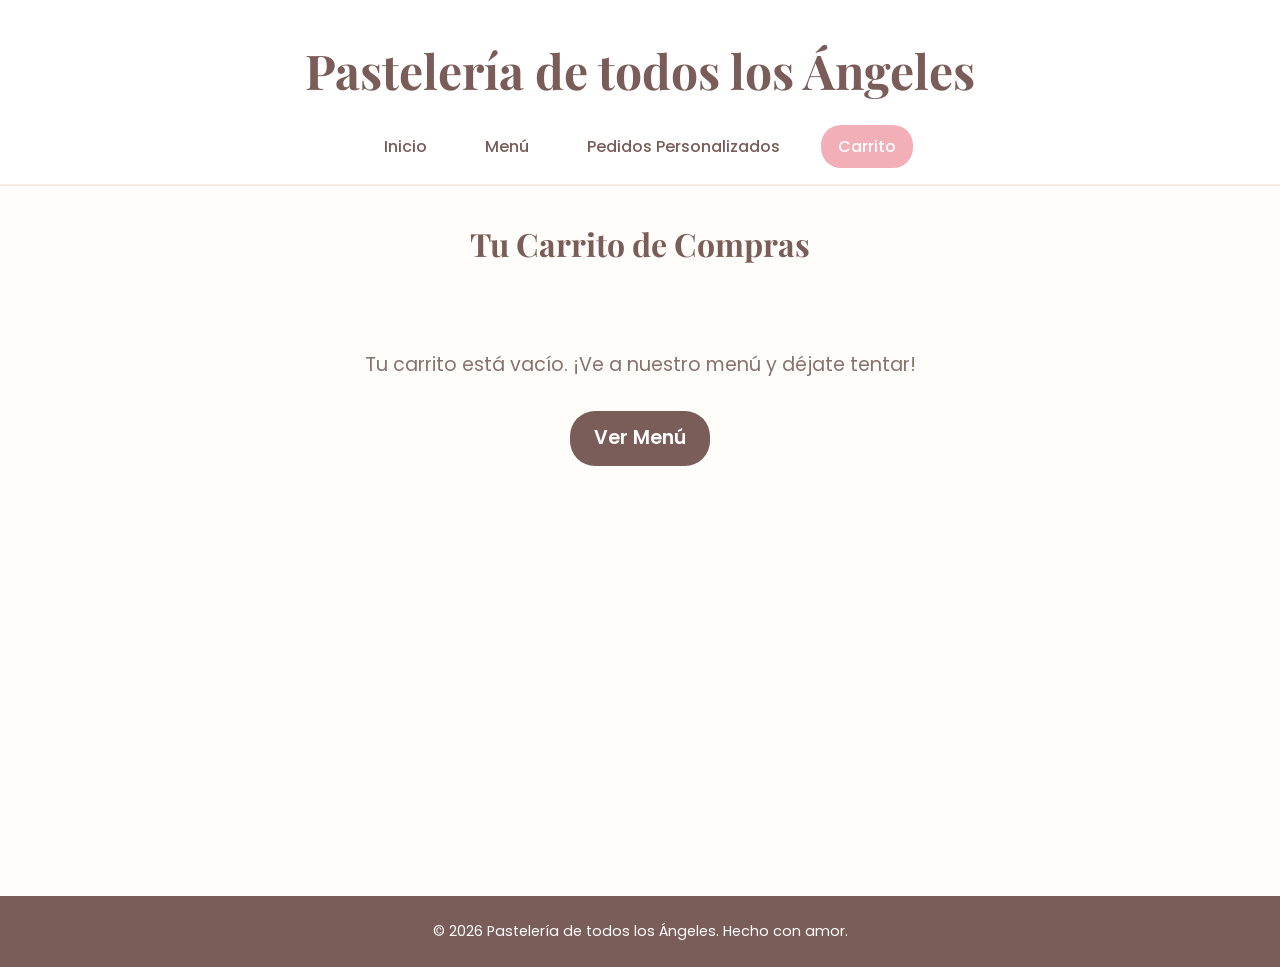
<file: carrito.html>
<!DOCTYPE html>
<html lang="es">
<head>
    <meta charset="UTF-8">
    <meta name="viewport" content="width=device-width, initial-scale=1.0">
    <title>Tu Carrito - Pastelería de todos los Ángeles</title>
    <link href="https://fonts.googleapis.com/css2?family=Playfair+Display:wght@700&family=Poppins:wght@400;500;600&display=swap" rel="stylesheet">
    <link rel="stylesheet" href="styles.css">
    <style>
        .carrito-vacio-msg {
            text-align: center;
            padding: 3rem;
            font-size: 1.2rem;
            color: #88726e;
        }
        .acciones-carrito {
            display: flex;
            justify-content: space-between;
            align-items: center;
            flex-wrap: wrap;
            gap: 1rem;
        }
    </style>
</head>
<body>

    <header>
        <h1>Pastelería de todos los Ángeles</h1>
        <nav>
            <a href="index.html">Inicio</a>
            <a href="menu.html">Menú</a>
            <a href="personalizado.html">Pedidos Personalizados</a>
            <a href="carrito.html" class="active">Carrito</a>
        </nav>
    </header>

    <main>
        <h2>Tu Carrito de Compras</h2>
        
        <div id="contenedor-carrito">
            </div>
    </main>

    <footer>
        <p>&copy; 2026 Pastelería de todos los Ángeles. Hecho con amor.</p>
    </footer>

    <script src="script.js"></script>
    <script>
        // Ejecutar renderizado exclusivo de esta interfaz al cargar la página
        document.addEventListener('DOMContentLoaded', renderizarInterfazCarrito);
    </script>
</body>
</html>
</file>
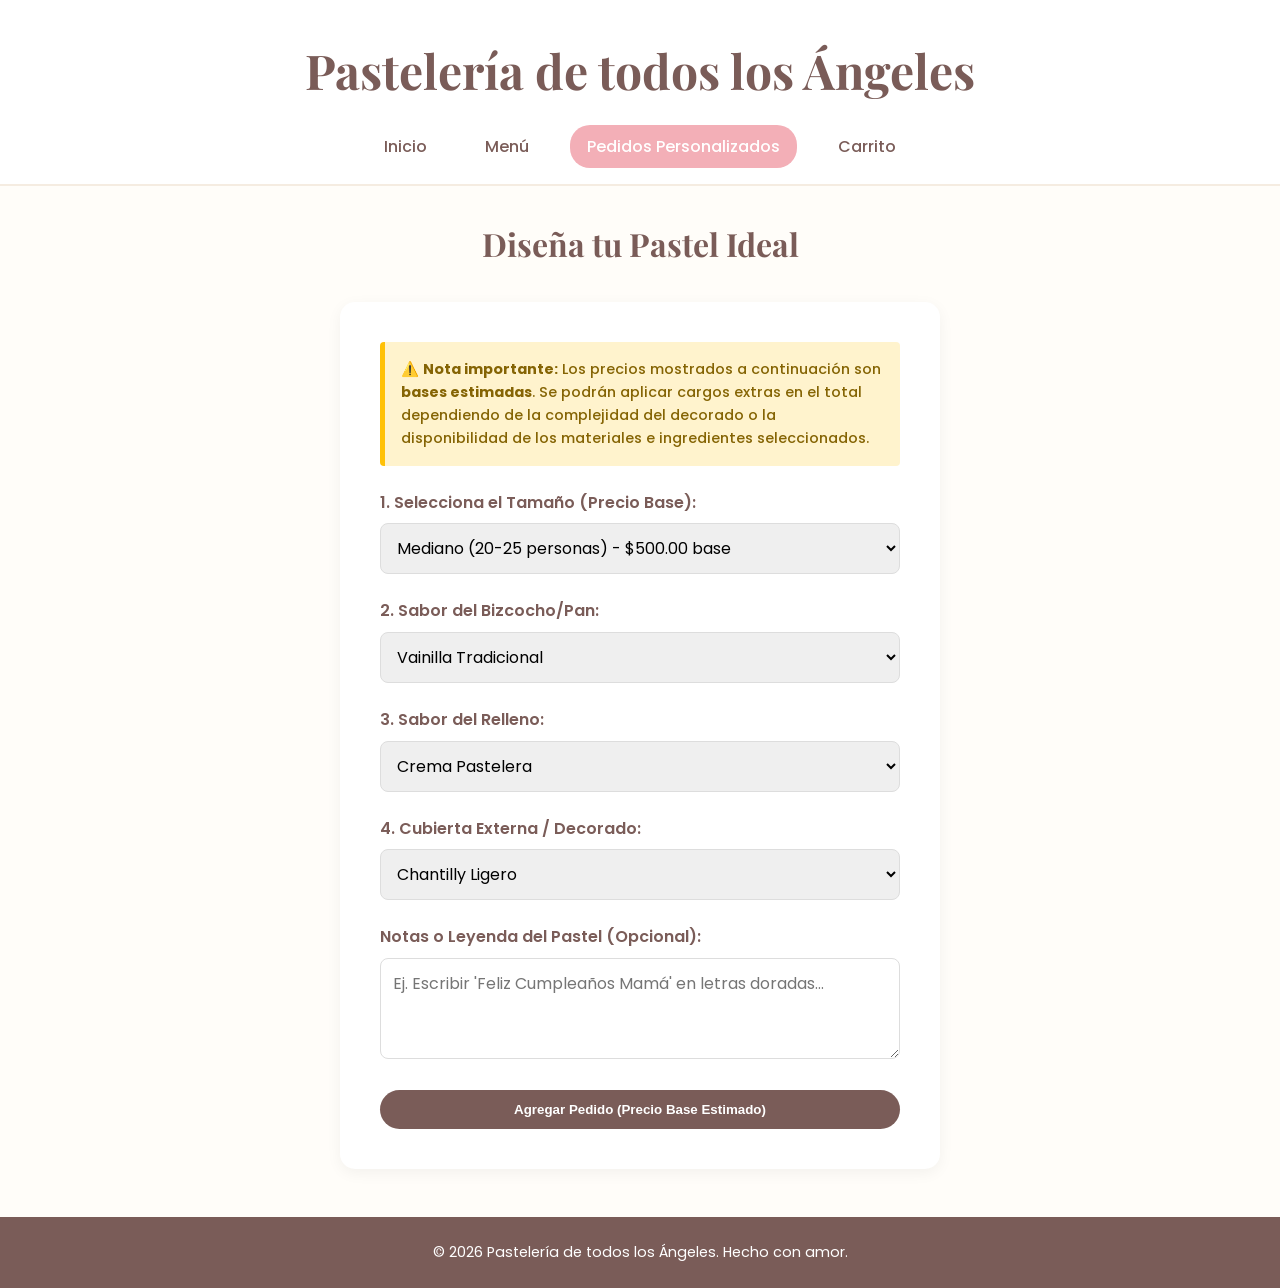
<file: personalizado.html>
<!DOCTYPE html>
<html lang="es">
<head>
    <meta charset="UTF-8">
    <meta name="viewport" content="width=device-width, initial-scale=1.0">
    <title>Personalizado - Pastelería de todos los Ángeles</title>
    <link href="https://fonts.googleapis.com/css2?family=Playfair+Display:wght@700&family=Poppins:wght@400;500;600&display=swap" rel="stylesheet">
    <link rel="stylesheet" href="styles.css">
</head>
<body>

    <header>
        <h1>Pastelería de todos los Ángeles</h1>
        <nav>
            <a href="index.html">Inicio</a>
            <a href="menu.html">Menú</a>
            <a href="personalizado.html" class="active">Pedidos Personalizados</a>
            <a href="carrito.html">Carrito</a>
        </nav>
    </header>

    <main>
        <h2>Diseña tu Pastel Ideal</h2>
        
        <div class="form-box">
    <div style="background-color: #fff3cd; border-left: 5px solid #ffc107; color: #856404; padding: 1rem; margin-bottom: 1.5rem; border-radius: 4px; font-size: 0.9rem; font-weight: 500;">
        ⚠️ <strong>Nota importante:</strong> Los precios mostrados a continuación son <strong>bases estimadas</strong>. Se podrán aplicar cargos extras en el total dependiendo de la complejidad del decorado o la disponibilidad de los materiales e ingredientes seleccionados.
    </div>

    <form id="form-personalizado">
        <div class="form-group">
            <label for="tamano">1. Selecciona el Tamaño (Precio Base):</label>
            <select id="tamano" class="form-control" required>
                <option value="Chico (10 personas) - $300">Chico (10-12 personas) - $300.00 base</option>
                <option value="Mediano (20 personas) - $500" selected>Mediano (20-25 personas) - $500.00 base</option>
                <option value="Grande (30 personas) - $700">Grande (30-35 personas) - $700.00 base</option>
            </select>
        </div>

        <div class="form-group">
            <label for="pan">2. Sabor del Bizcocho/Pan:</label>
            <select id="pan" class="form-control" required>
                <option value="Vainilla">Vainilla Tradicional</option>
                <option value="Chocolate">Chocolate Intenso</option>
                <option value="Red Velvet">Red Velvet</option>
                <option value="Zanahoria">Zanahoria Especiada</option>
            </select>
        </div>

        <div class="form-group">
            <label for="relleno">3. Sabor del Relleno:</label>
            <select id="relleno" class="form-control" required>
                <option value="Crema Pastelera">Crema Pastelera</option>
                <option value="Ganache de Chocolate">Ganache de Chocolate</option>
                <option value="Mermelada de Fresa">Mermelada de Fresa Natural</option>
                <option value="Queso Cream">Crema de Queso Suave</option>
            </select>
        </div>

        <div class="form-group">
            <label for="cobertura">4. Cubierta Externa / Decorado:</label>
            <select id="cobertura" class="form-control" required>
                <option value="Chantilly">Chantilly Ligero</option>
                <option value="Buttercream">Buttercream Americano</option>
                <option value="Fondant">Fondant Moldeado Artístico</option>
            </select>
        </div>

        <div class="form-group">
            <label for="detalles">Notas o Leyenda del Pastel (Opcional):</label>
            <textarea id="detalles" class="form-control" rows="3" placeholder="Ej. Escribir 'Feliz Cumpleaños Mamá' en letras doradas..."></textarea>
        </div>

        <button type="submit" class="btn" style="width: 100%;">Agregar Pedido (Precio Base Estimado)</button>
    </form>
</div>
    </main>

    <footer>
        <p>&copy; 2026 Pastelería de todos los Ángeles. Hecho con amor.</p>
    </footer>

    <script src="script.js"></script>
</body>
</html>
</file>
<file: styles.css>
/* --- CONFIGURACIÓN GENERAL Y VARIABLES --- */
:root {
    --color-fondo: #fffdf9;
    --color-principal: #7a5c58;
    --color-secundario: #d4af37; /* Dorado Pastel */
    --color-acento: #f3afb7; /* Rosa Suave */
    --color-texto: #332724;
    --color-tarjeta: #ffffff;
    --fuente-elegante: 'Playfair Display', Georgia, serif;
    --fuente-sans: 'Poppins', sans-serif;
    --sombra: 0 4px 15px rgba(0, 0, 0, 0.05);
}

* {
    margin: 0;
    padding: 0;
    box-sizing: border-box;
}

body {
    background-color: var(--color-fondo);
    color: var(--color-texto);
    font-family: var(--fuente-sans);
    line-height: 1.6;
}

/* --- ENCABEZADO Y NAVEGACIÓN --- */
header {
    background-color: #ffffff;
    padding: 2rem 1rem 1rem 1rem;
    text-align: center;
    border-bottom: 2px solid #f5ece1;
}

header h1 {
    font-family: var(--fuente-elegante);
    font-size: 3rem;
    color: var(--color-principal);
    margin-bottom: 1rem;
    font-weight: 700;
}

nav {
    display: flex;
    justify-content: center;
    gap: 1.5rem;
    flex-wrap: wrap;
    margin-top: 1rem;
}

nav a {
    text-decoration: none;
    color: var(--color-principal);
    font-weight: 500;
    padding: 0.5rem 1rem;
    border-radius: 20px;
    transition: all 0.3s ease;
    border: 1px solid transparent;
}

nav a:hover, nav a.active {
    background-color: var(--color-acento);
    color: white;
}

/* --- CONTENEDOR PRINCIPAL --- */
main {
    max-width: 1200px;
    margin: 2rem auto;
    padding: 0 1.5rem;
    min-height: 70vh;
}

h2 {
    font-family: var(--fuente-elegante);
    color: var(--color-principal);
    text-align: center;
    margin-bottom: 2rem;
    font-size: 2rem;
}

/* --- BOTONES REUTILIZABLES --- */
.btn {
    display: inline-block;
    background-color: var(--color-principal);
    color: white;
    padding: 0.75rem 1.5rem;
    border: none;
    border-radius: 25px;
    cursor: pointer;
    font-weight: 600;
    text-align: center;
    transition: background-color 0.3s ease, transform 0.2s ease;
    text-decoration: none;
}

.btn:hover {
    background-color: var(--color-secundario);
    transform: translateY(-2px);
}

.btn-danger {
    background-color: #e74c3c;
}
.btn-danger:hover {
    background-color: #c0392b;
}

/* --- DISEÑO DE TARJETAS (MENÚ) --- */
.grid-productos {
    display: grid;
    grid-template-columns: repeat(auto-fit, minmax(280px, 1fr));
    gap: 2rem;
}

.card {
    background-color: var(--color-tarjeta);
    border-radius: 15px;
    overflow: hidden;
    box-shadow: var(--sombra);
    transition: transform 0.3s ease;
    display: flex;
    flex-direction: column;
}

.card:hover {
    transform: translateY(-5px);
}

.card img {
    width: 100%;
    height: 220px;
    object-fit: cover;
}

.card-info {
    padding: 1.5rem;
    display: flex;
    flex-direction: column;
    flex-grow: 1;
}

.card-info h3 {
    font-family: var(--fuente-elegante);
    margin-bottom: 0.5rem;
    color: var(--color-principal);
}

.card-info p {
    font-size: 0.9rem;
    color: #665552;
    margin-bottom: 1rem;
    flex-grow: 1;
}

.precio {
    font-size: 1.2rem;
    font-weight: 700;
    color: var(--color-principal);
    margin-bottom: 1rem;
}

/* --- DISEÑO DE FORMULARIOS --- */
.form-box {
    background-color: white;
    padding: 2.5rem;
    border-radius: 15px;
    box-shadow: var(--sombra);
    max-width: 600px;
    margin: 0 auto;
}

.form-group {
    margin-bottom: 1.5rem;
}

.form-group label {
    display: block;
    margin-bottom: 0.5rem;
    font-weight: 600;
    color: var(--color-principal);
}

.form-control {
    width: 100%;
    padding: 0.75rem;
    border: 1px solid #ddd;
    border-radius: 8px;
    font-family: inherit;
    font-size: 1rem;
}

.form-control:focus {
    outline: none;
    border-color: var(--color-acento);
}

/* --- TABLAS Y CARRITO --- */
.tabla-carrito {
    width: 100%;
    border-collapse: collapse;
    margin-bottom: 2rem;
    background: white;
    border-radius: 10px;
    overflow: hidden;
    box-shadow: var(--sombra);
}

.tabla-carrito th, .tabla-carrito td {
    padding: 1rem;
    text-align: left;
}

.tabla-carrito th {
    background-color: var(--color-principal);
    color: white;
}

.tabla-carrito tr:nth-child(even) {
    background-color: #fbf8f3;
}

.total-container {
    text-align: right;
    font-size: 1.5rem;
    font-weight: 700;
    margin-bottom: 2rem;
}

/* --- PIE DE PÁGINA --- */
footer {
    background-color: var(--color-principal);
    color: white;
    text-align: center;
    padding: 1.5rem;
    margin-top: 3rem;
    font-size: 0.9rem;
}
</file>
